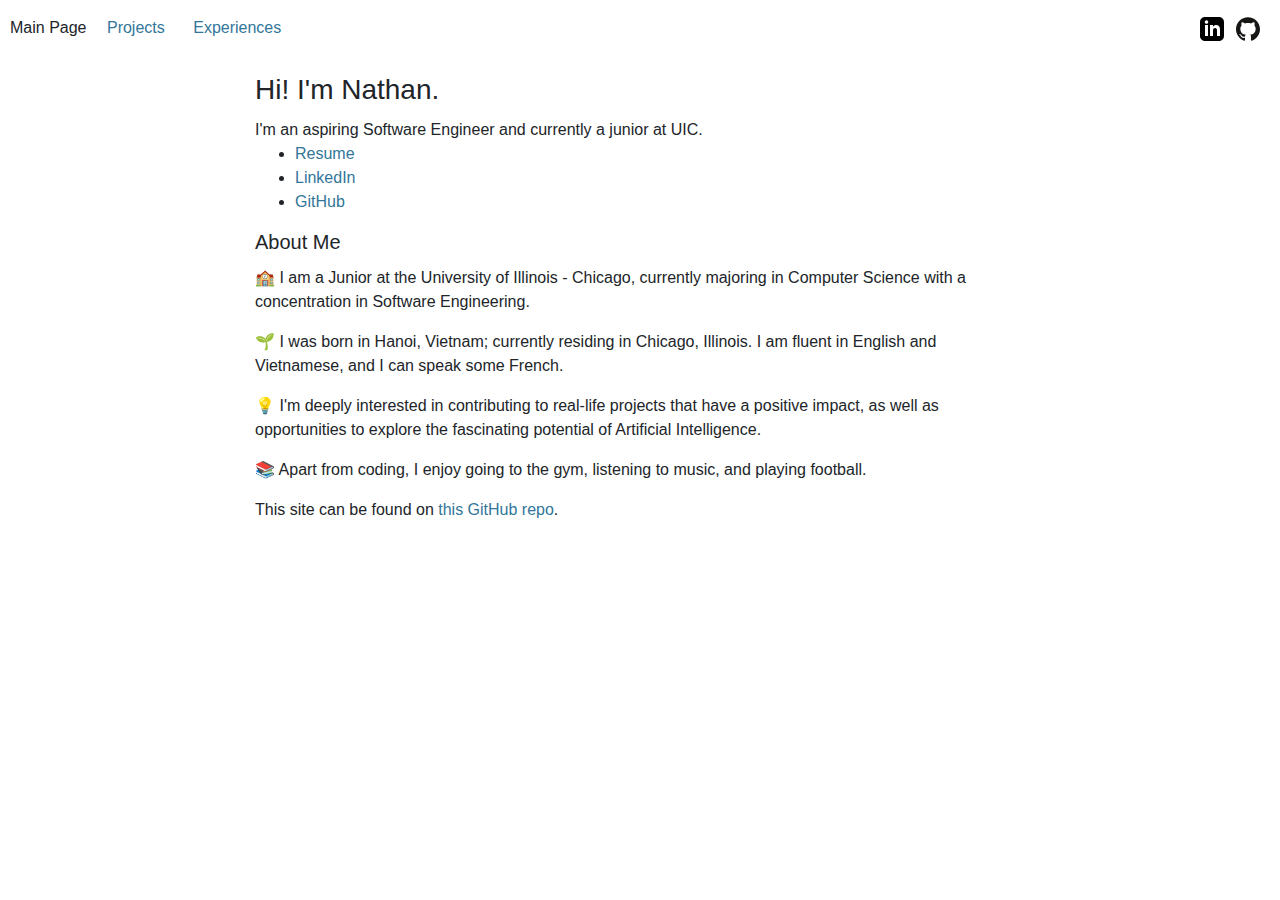
<file: index.html>
<!DOCTYPE html>
<html lang="en">
  <head>
    <title>Nathan Trinh Portfolio</title>
    <meta charset="utf-8" />
    <meta name="viewport" content="width=device-width, initial-scale=1" />
    <meta name="author" content="Nathan Trinh" />
    <meta name="title" property="og:title" content="Hello there! I'm Nathan." />
    <meta
      name="description"
      property="og:description"
      content="Personal portfolio for Nathan Trinh, aspiring Software Engineer and Junior at UIC."
    />
    <link rel="stylesheet" href="/css/bootstrap.min.css" />
    <link rel="stylesheet" href="/css/main.css" />
    <script src="/js/jquery.min.js"></script>
    <script src="/js/bootstrap.min.js"></script>

    <script>
      $(document).ready(function() {
        $(".navigation").load("/base/nav.html");
      });
    </script>
  </head>

  <body>
    <div id="header">
      <nav class="navigation"></nav>
    </div>

    <div class="container">
      <h1 class="text-x-large">Hi! I'm Nathan.</h1>
      <p class="paragraph-no-space">
        I'm an aspiring Software Engineer and currently a junior at UIC.
      </p>
      <ul>
        <li>
          <a href="./assets/Nathan_Trinh_resume.pdf" target="_blank">Resume</a>
        </li>
        <li>
          <a href="https://www.linkedin.com/in/khoi-nguyen-trinh/" target="_blank">LinkedIn</a>
        </li>
        <li>
          <a href="https://www.github.com/nathantkn" target="_blank">GitHub</a>
        </li>
      </ul>
      <h2 class="text-large">About Me</h2>
      <p>
        🏫 I am a Junior at the University of Illinois - Chicago, currently majoring in Computer Science with a concentration in Software Engineering. 
      </p>
      <p>
        🌱 I was born in Hanoi, Vietnam; currently residing in Chicago, Illinois. I am fluent in English and Vietnamese, and I can speak some French.
      </p>
      <p>
        💡 I'm deeply interested in contributing to real-life projects that have a positive impact, as well as opportunities to explore the fascinating potential of Artificial Intelligence.
      </p>
      <p>
        📚 Apart from coding, I enjoy going to the gym, listening to music, and playing football.
      </p>
      <p>
        This site can be found on
        <a href="https://github.com/nathantkn/nathantkn.github.io" target="_blank">this GitHub repo</a>.
      </p>
    </div>
  </body>
</html>
</file>
<file: css/main.css>
@media screen and (max-device-width: 600px) {
    .social-section {
      display: none;
    }
  }
  
  .navigation {
    padding: 16px;
    display: flex;
    justify-content: space-between;
  }
  
  .navbar-logo {
    display: inline-block;
  }
  
  .navbar-logo>.navbar-link {
    color: #212529;
  }
  
  .navbar-logo-text {
    margin-left: -6px;
    padding-right: 16px;
  }
  
  .navbar-item {
    display: inline-block;
    text-align: left;
    padding-right: 24px;
  }
  
  .navbar-link:hover {
    text-decoration: none;
    font-weight: 700;
  }
  
  .social-section {
    float: right;
  }
  
  .social-image {
    padding: 0 4px;
    width: 32px;
  }
  
  .social-image:hover {
    opacity: 0.5;
  }
  
  .container {
    padding-top: 16px;
    max-width: 800px;
  }
  
  .center {
    text-align: center;
    display: block;
    margin: auto;
  }
  
  .post-table>tbody>tr>td {
    padding-top: 4px;
    padding-bottom: 4px;
    padding-left: 0px;
    padding-right: 0px;
  }
  
  .post-date {
    width: 112px;
  }
  
  .highlight {
    background-color: #F9F871;
  }
  
  a {
    color: #327699;
  }
  
  a:hover {
    color: #327699;
    font-weight: 600;
    text-decoration: none;
  }
  
  .text-x-large {
    font-size: 28px;
    padding-bottom: 4px;
  }
  
  .text-large {
    font-size: 20px;
    padding-bottom: 4px;
  }
  
  .text-medium {
    font-size: 16px;
  }
  
  .paragraph-no-space {
    margin-bottom: 0px;
  }
  
  .footnote-black {
    color: #212529;
  }
</file>
